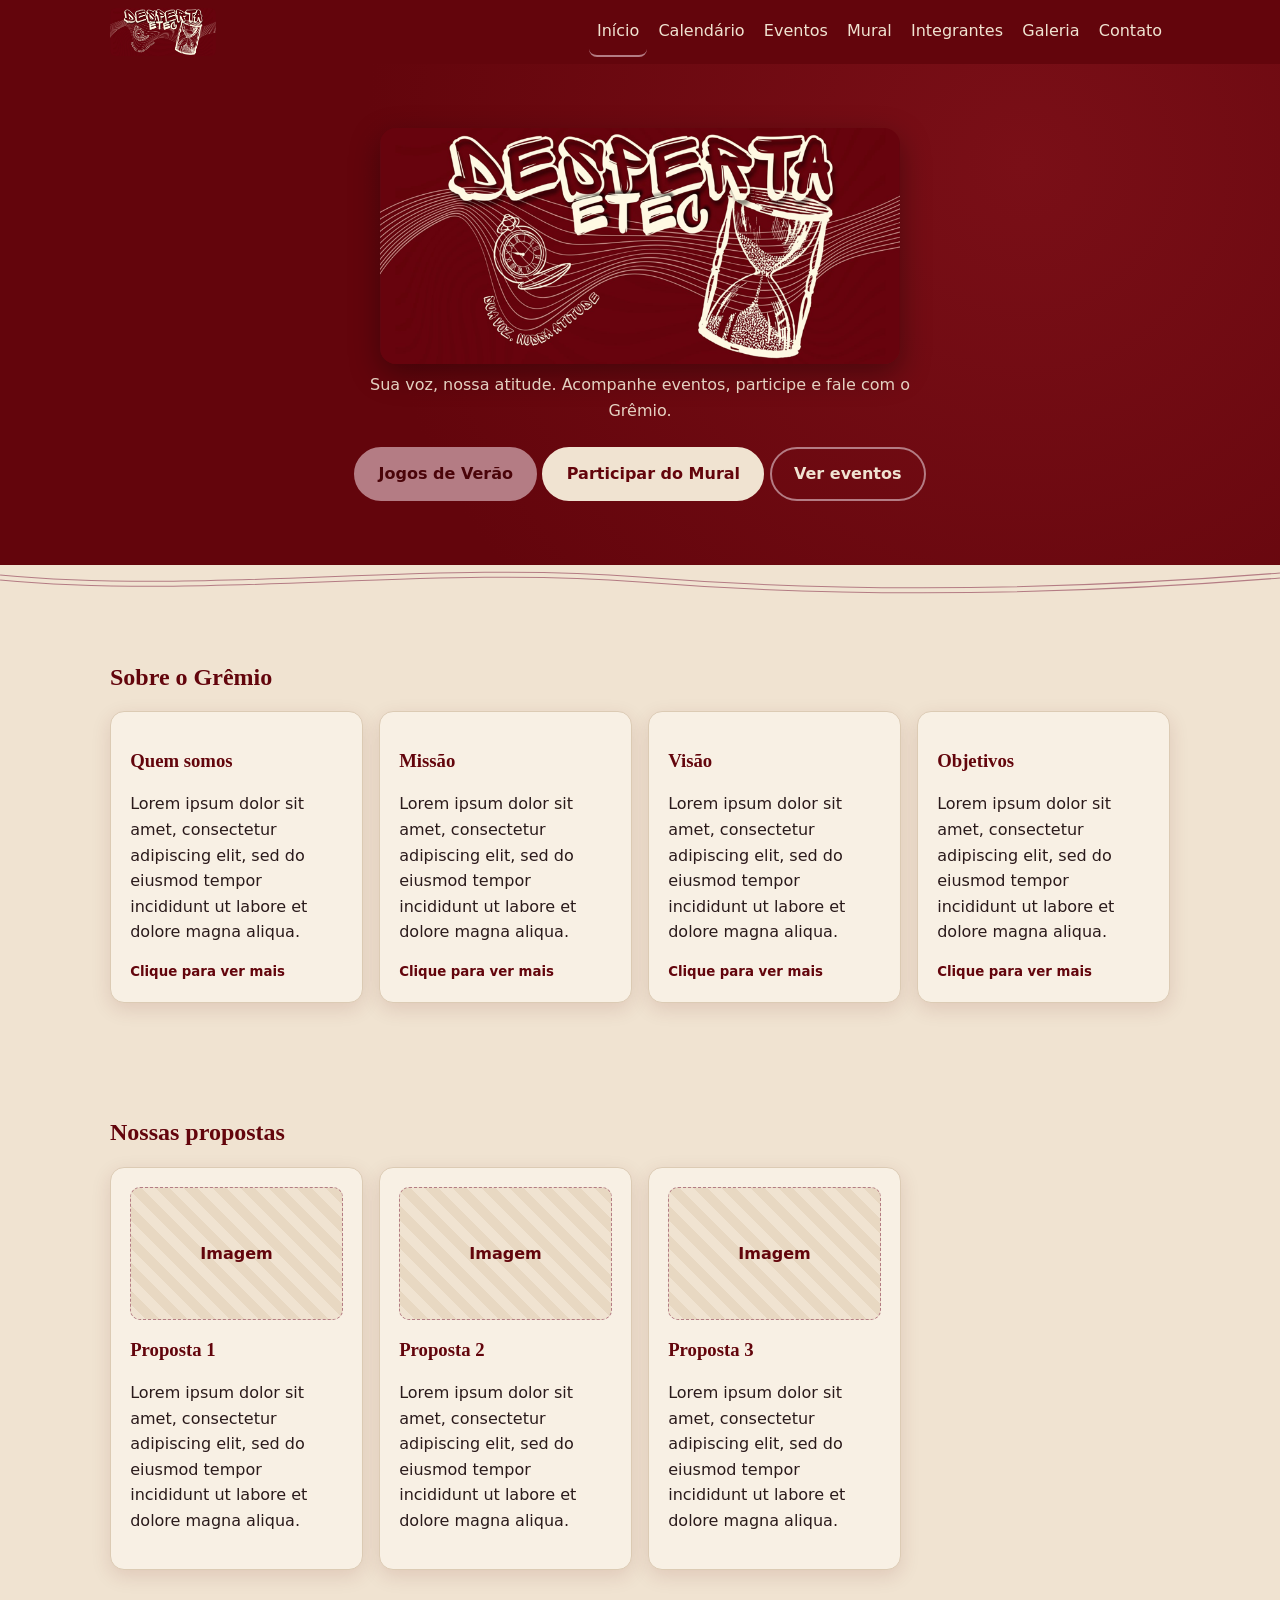
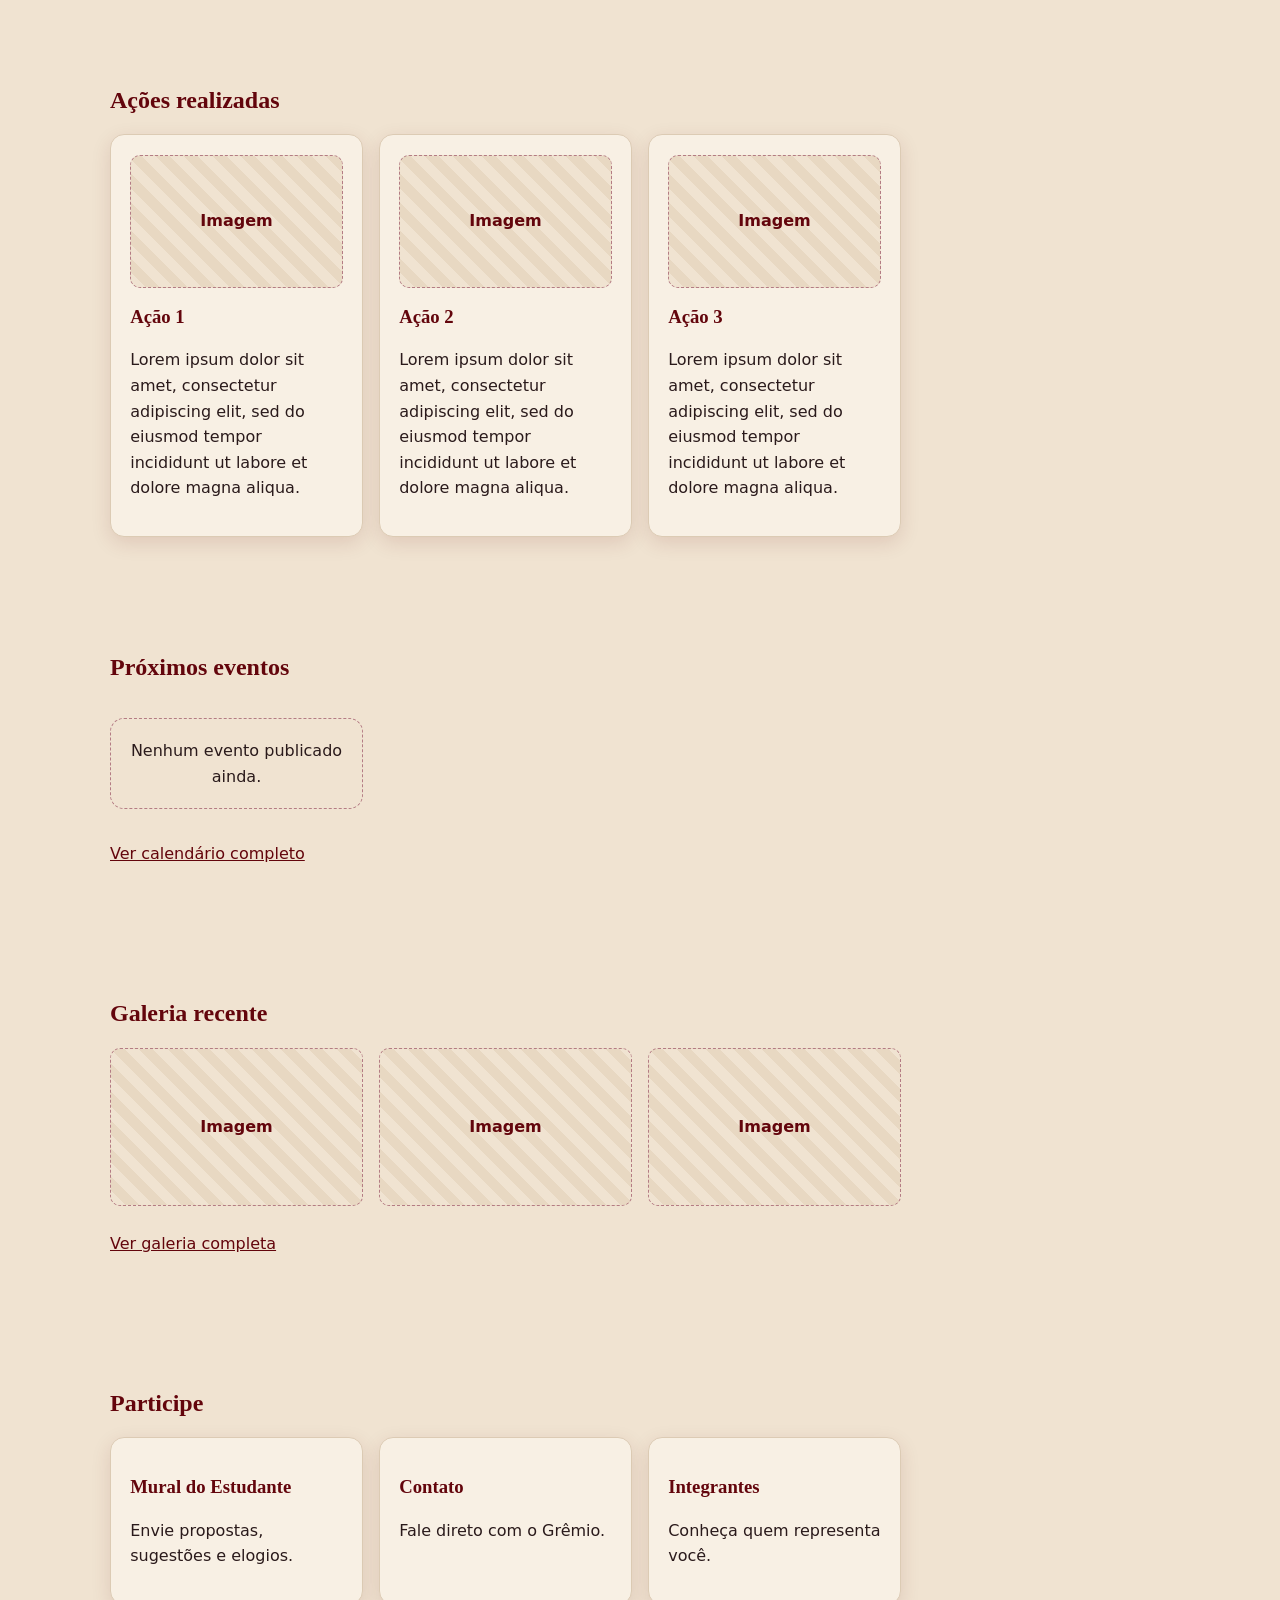
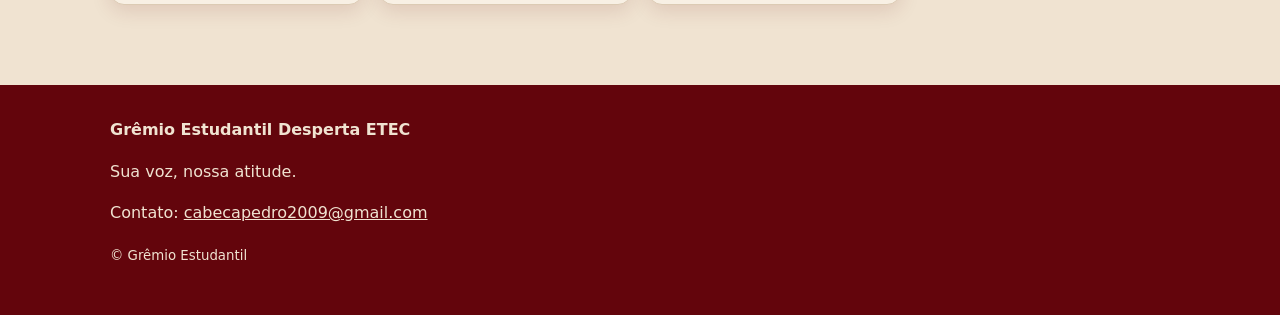
<file: index.html>
<!doctype html><html lang="pt-BR"><head><meta charset="utf-8"><meta name="viewport" content="width=device-width,initial-scale=1">
<title>Grêmio Estudantil Desperta ETEC — Sua voz, nossa atitude</title>
<meta name="description" content="Portal oficial do Grêmio Estudantil Desperta ETEC: eventos, calendário, mural do estudante e contato.">
<meta property="og:title" content="Grêmio Estudantil Desperta ETEC"><meta property="og:description" content="Sua voz, nossa atitude.">
<link rel="stylesheet" href="css/style.css"><link rel="icon" type="image/png" href="./assets/logo.png"></head>
<body data-base="./"><div id="header"></div>
<main id="main">
<section class="hero"><div class="wrap"><img class="herologo" src="assets/logo.png" alt="Logo Desperta ETEC: relógio de bolso e ampulheta" width="520"><h1 class="sr">Grêmio Estudantil Desperta ETEC</h1><p>Sua voz, nossa atitude. Acompanhe eventos, participe e fale com o Grêmio.</p>
<!-- JOGOS DE VERÃO: coloque o link do site no href abaixo, no lugar do "#". Ex.: href="https://seu-link-aqui" -->
<a class="btn jogos" id="jogos" href="#" target="_blank" rel="noopener noreferrer">Jogos de Verão</a> <a class="btn" href="propostas.html">Participar do Mural</a> <a class="btn ghost" href="eventos.html">Ver eventos</a></div></section>
<div class="wave" aria-hidden="true"></div>
<section class="sec" id="sobre"><div class="wrap"><h2>Sobre o Grêmio</h2><div class="grid">
<article class="card"><h3>Quem somos</h3><p>Lorem ipsum dolor sit amet, consectetur adipiscing elit, sed do eiusmod tempor incididunt ut labore et dolore magna aliqua.</p><div class="more" hidden><p>Lorem ipsum dolor sit amet, consectetur adipiscing elit. Ut enim ad minim veniam, quis nostrud exercitation ullamco laboris nisi ut aliquip ex ea commodo consequat. Duis aute irure dolor in reprehenderit in voluptate velit esse cillum dolore eu fugiat nulla pariatur.</p></div><small class="hint">Clique para ver mais</small></article><article class="card"><h3>Missão</h3><p>Lorem ipsum dolor sit amet, consectetur adipiscing elit, sed do eiusmod tempor incididunt ut labore et dolore magna aliqua.</p><div class="more" hidden><p>Lorem ipsum dolor sit amet, consectetur adipiscing elit. Ut enim ad minim veniam, quis nostrud exercitation ullamco laboris nisi ut aliquip ex ea commodo consequat. Duis aute irure dolor in reprehenderit in voluptate velit esse cillum dolore eu fugiat nulla pariatur.</p></div><small class="hint">Clique para ver mais</small></article>
<article class="card"><h3>Visão</h3><p>Lorem ipsum dolor sit amet, consectetur adipiscing elit, sed do eiusmod tempor incididunt ut labore et dolore magna aliqua.</p><div class="more" hidden><p>Lorem ipsum dolor sit amet, consectetur adipiscing elit. Ut enim ad minim veniam, quis nostrud exercitation ullamco laboris nisi ut aliquip ex ea commodo consequat. Duis aute irure dolor in reprehenderit in voluptate velit esse cillum dolore eu fugiat nulla pariatur.</p></div><small class="hint">Clique para ver mais</small></article><article class="card"><h3>Objetivos</h3><p>Lorem ipsum dolor sit amet, consectetur adipiscing elit, sed do eiusmod tempor incididunt ut labore et dolore magna aliqua.</p><div class="more" hidden><p>Lorem ipsum dolor sit amet, consectetur adipiscing elit. Ut enim ad minim veniam, quis nostrud exercitation ullamco laboris nisi ut aliquip ex ea commodo consequat. Duis aute irure dolor in reprehenderit in voluptate velit esse cillum dolore eu fugiat nulla pariatur.</p></div><small class="hint">Clique para ver mais</small></article></div></div></section>
<section class="sec"><div class="wrap"><h2>Nossas propostas</h2><div class="grid"><article class="card"><div class="ph" role="img" aria-label="Imagem de exemplo, substituir">Imagem</div><h3>Proposta 1</h3><p>Lorem ipsum dolor sit amet, consectetur adipiscing elit, sed do eiusmod tempor incididunt ut labore et dolore magna aliqua.</p></article><article class="card"><div class="ph" role="img" aria-label="Imagem de exemplo, substituir">Imagem</div><h3>Proposta 2</h3><p>Lorem ipsum dolor sit amet, consectetur adipiscing elit, sed do eiusmod tempor incididunt ut labore et dolore magna aliqua.</p></article><article class="card"><div class="ph" role="img" aria-label="Imagem de exemplo, substituir">Imagem</div><h3>Proposta 3</h3><p>Lorem ipsum dolor sit amet, consectetur adipiscing elit, sed do eiusmod tempor incididunt ut labore et dolore magna aliqua.</p></article></div></div></section>
<section class="sec"><div class="wrap"><h2>Ações realizadas</h2><div class="grid"><article class="card"><div class="ph" role="img" aria-label="Imagem de exemplo, substituir">Imagem</div><h3>Ação 1</h3><p>Lorem ipsum dolor sit amet, consectetur adipiscing elit, sed do eiusmod tempor incididunt ut labore et dolore magna aliqua.</p></article><article class="card"><div class="ph" role="img" aria-label="Imagem de exemplo, substituir">Imagem</div><h3>Ação 2</h3><p>Lorem ipsum dolor sit amet, consectetur adipiscing elit, sed do eiusmod tempor incididunt ut labore et dolore magna aliqua.</p></article><article class="card"><div class="ph" role="img" aria-label="Imagem de exemplo, substituir">Imagem</div><h3>Ação 3</h3><p>Lorem ipsum dolor sit amet, consectetur adipiscing elit, sed do eiusmod tempor incididunt ut labore et dolore magna aliqua.</p></article></div></div></section>
<section class="sec"><div class="wrap"><h2>Próximos eventos</h2><div id="events" class="grid"></div><p><a href="calendario.html">Ver calendário completo</a></p></div></section>
<section class="sec"><div class="wrap"><h2>Galeria recente</h2><div class="grid"><div class="ph" role="img" aria-label="Imagem de exemplo, substituir">Imagem</div><div class="ph" role="img" aria-label="Imagem de exemplo, substituir">Imagem</div><div class="ph" role="img" aria-label="Imagem de exemplo, substituir">Imagem</div></div><p><a href="galeria.html">Ver galeria completa</a></p></div></section>
<section class="sec"><div class="wrap"><h2>Participe</h2><div class="grid">
<a class="card" href="propostas.html"><h3>Mural do Estudante</h3><p>Envie propostas, sugestões e elogios.</p></a>
<a class="card" href="contato.html"><h3>Contato</h3><p>Fale direto com o Grêmio.</p></a>
<a class="card" href="integrantes.html"><h3>Integrantes</h3><p>Conheça quem representa você.</p></a></div></div></section>
</main><div id="footer"></div>
<script src="data/seed.js"></script><script src="js/app.js"></script>
<script>document.addEventListener('gremio:ready',()=>{const G=Gremio;G.events.render(document.getElementById('events'),G.events.upcoming(3),'Nenhum evento publicado ainda.')})</script>
<script>document.addEventListener('gremio:ready',()=>{const G=Gremio,j=document.getElementById('jogos');
j.addEventListener('click',e=>{if(j.getAttribute('href')==='#'){e.preventDefault();G.ui.toast('O link dos Jogos de Verão será adicionado em breve.')}});
document.querySelectorAll('#sobre .card').forEach(c=>{c.tabIndex=0;c.setAttribute('role','button');
 const open=()=>{const p=G.ui.el('p',null,c.querySelector('p').textContent),m=c.querySelector('.more').cloneNode(true);m.hidden=false;G.ui.modal(c.querySelector('h3').textContent,[p,m])};
 c.onclick=open;c.onkeydown=k=>{if(k.key==='Enter'||k.key===' '){k.preventDefault();open()}}})})</script></body></html>
</file>
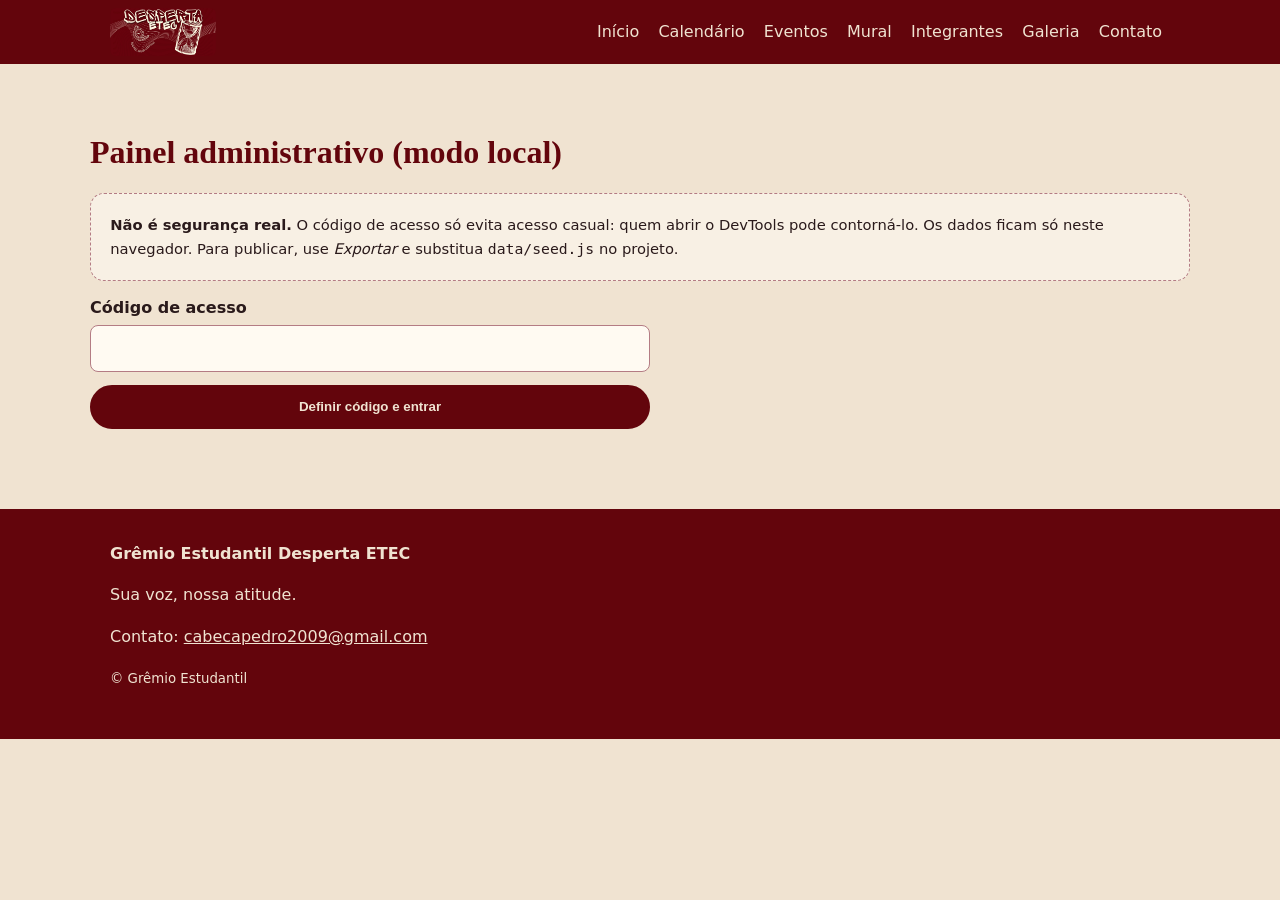
<file: admin.html>
<!doctype html><html lang="pt-BR"><head><meta charset="utf-8"><meta name="viewport" content="width=device-width,initial-scale=1">
<title>Admin local — Grêmio Desperta ETEC</title><meta name="robots" content="noindex">
<link rel="stylesheet" href="./css/style.css"><link rel="icon" type="image/png" href="./assets/logo.png"></head>
<body data-base="./"><div id="header"></div>
<main id="main" class="wrap sec"><h1>Painel administrativo (modo local)</h1>
<p class="notice"><strong>Não é segurança real.</strong> O código de acesso só evita acesso casual: quem abrir o DevTools pode contorná-lo. Os dados ficam só neste navegador. Para publicar, use <em>Exportar</em> e substitua <code>data/seed.js</code> no projeto.</p>
<form class="f" id="login"><label id="ll">Código de acesso<input type="password" id="pw" autocomplete="current-password" minlength="6" required></label><button class="btn" id="lb">Entrar</button></form>
<div id="panel" hidden>
<div class="bar"><button class="btn" id="exp">Exportar seed.js</button><button class="btn" id="out" type="button">Sair</button></div>
<h2>Evento</h2>
<form class="f" id="ef"><input type="hidden" name="id">
<label>Título<input name="title" required maxlength="100"></label>
<label>Data<input type="date" name="date" required></label>
<label>Data de encerramento (se durar mais de um dia)<input type="date" name="endDate"></label>
<label>Início<input type="time" name="start"></label>
<label>Local<input name="location" maxlength="100"></label>
<label>Categoria<select name="category"><option>Reunião</option><option>Evento</option><option>Projeto</option><option>Campanha</option><option>Assembleia</option><option>Outro</option></select></label>
<label>Descrição<textarea name="description" rows="3" maxlength="600"></textarea></label>
<button class="btn">Salvar evento</button></form>
<div id="el"></div>
<h2>Propostas</h2>
<form class="f" id="pf"><label>Colar mensagem recebida por e-mail<textarea name="raw" rows="4" required></textarea></label><button class="btn">Importar como pendente</button></form>
<div id="pl"></div>
<h2>Integrantes</h2><p class="notice">Foto, idade e rede social só aparecem no site se você marcar a autorização de cada um. Na dúvida, deixe desmarcado.</p>
<form class="f" id="mf"><input type="hidden" name="id"><label>Nome<input name="name" required maxlength="80"></label><label>Cargo<input name="position" maxlength="60"></label>
<label>Setor<select name="department"><option>Presidência</option><option>Diretoria</option><option>Secretarias</option><option>Departamentos</option><option>Outros cargos</option></select></label>
<label>Série<input name="grade" maxlength="30"></label><label>Curso<input name="course" maxlength="60"></label><label>Idade (opcional)<input type="number" name="age" min="10" max="99"></label>
<label>Rede social (link, opcional)<input type="url" name="social"></label><label>Descrição<textarea name="bio" rows="3" maxlength="400"></textarea></label><label>Foto<input type="file" name="photo" accept="image/jpeg,image/png,image/webp"></label>
<label class="chk"><input type="checkbox" name="show_photo"> Autorizado exibir foto</label><label class="chk"><input type="checkbox" name="show_age"> Autorizado exibir idade</label><label class="chk"><input type="checkbox" name="show_socials"> Autorizado exibir rede social</label>
<button class="btn">Salvar integrante</button></form><div id="ml"></div>
<h2>Galeria</h2><form class="f" id="gf"><label>Fotos<input type="file" name="files" accept="image/jpeg,image/png,image/webp" multiple required></label><label>Categoria/evento<input name="category" maxlength="40"></label><label>Legenda (texto alternativo)<input name="caption" maxlength="120" required></label><button class="btn">Adicionar fotos</button></form><div id="gl" class="grid"></div></div></main><div id="footer"></div>
<script src="./data/seed.js"></script><script src="./js/app.js"></script>
<script>document.addEventListener('gremio:ready',()=>{
const G=Gremio,S=G.store,el=G.ui.el,$=id=>document.getElementById(id),K='gremio.v1.adminhash';
const hash=async s=>[...new Uint8Array(await crypto.subtle.digest('SHA-256',new TextEncoder().encode('gremio:'+s)))].map(b=>b.toString(16).padStart(2,'0')).join('');
const first=!localStorage.getItem(K);if(first){$('lb').textContent='Definir código e entrar'}
function show(){$('login').hidden=true;$('panel').hidden=false;sessionStorage.setItem('gremio.v1.admin','1');draw()}
if(sessionStorage.getItem('gremio.v1.admin'))show();
$('login').onsubmit=async e=>{e.preventDefault();if(!crypto.subtle){G.ui.toast('Abra o site por https ou localhost.');return}
 const h=await hash($('pw').value);
 if(first){localStorage.setItem(K,h);show()}else if(h===localStorage.getItem(K))show();else G.ui.toast('Código incorreto.')};
$('out').onclick=()=>{sessionStorage.removeItem('gremio.v1.admin');location.reload()};
function draw(){setTimeout(draw2);
 const evs=S.get('events'),box=$('el');box.replaceChildren();
 if(!evs.length)box.append(el('p','empty','Nenhum evento cadastrado.'));
 evs.forEach(e=>{const r=el('p',null,G.events.range(e)+' — '+e.title+' ');
  const ed=el('button','btn','Editar');ed.onclick=()=>{const f=$('ef');for(const k in e)if(f.elements[k])f.elements[k].value=e[k];f.scrollIntoView()};
  const de=el('button','btn','Excluir');de.onclick=()=>{if(confirm('Tem certeza que deseja excluir este item?')){S.set('events',evs.filter(x=>x.id!==e.id));G.ui.toast('Evento excluído.');draw()}};
  r.append(ed,' ',de);box.append(r)});
 const ps=S.get('proposals'),pl=$('pl');pl.replaceChildren();
 if(!ps.length)pl.append(el('p','empty','Nenhuma proposta importada.'));
 ps.forEach(p=>{const c=el('div','card');c.append(el('span','badge',p.moderation+' · '+p.status),el('h3',null,p.title),el('p',null,p.message));
  const st=el('select');['Recebida','Em análise','Aprovada','Em andamento','Concluída','Recusada'].forEach(o=>{const op=el('option',null,o);op.selected=o===p.status;st.append(op)});
  st.setAttribute('aria-label','Status');st.onchange=()=>{p.status=st.value;S.set('proposals',ps);draw()};c.append(st);
  [['approved','Aprovar'],['rejected','Rejeitar'],['archived','Arquivar']].forEach(([k,t])=>{const b=el('button','btn',t);b.onclick=()=>{p.moderation=k;S.set('proposals',ps);draw()};c.append(' ',b)});
  const d=el('button','btn','Excluir');d.onclick=()=>{if(confirm('Tem certeza que deseja excluir este item?')){S.set('proposals',ps.filter(x=>x!==p));draw()}};c.append(' ',d);pl.append(c)})}
function draw2(){
 const ms=S.get('members'),ml=$('ml');ml.replaceChildren();if(!ms.length)ml.append(el('p','empty','Nenhum integrante cadastrado.'));
 ms.forEach(m=>{const r=el('p',null,m.name+' — '+(m.position||'')+' ');const ed=el('button','btn','Editar');ed.onclick=()=>{const f=$('mf');for(const k in m)if(f.elements[k]&&f.elements[k].type!=='file'&&f.elements[k].type!=='checkbox')f.elements[k].value=m[k];['show_photo','show_age','show_socials'].forEach(k=>f.elements[k].checked=!!m[k]);f.scrollIntoView()};
  const d=el('button','btn','Excluir');d.onclick=()=>{if(confirm('Tem certeza que deseja excluir este item?')){S.set('members',ms.filter(x=>x!==m));draw2()}};r.append(ed,' ',d);ml.append(r)});
 const gs=S.get('gallery'),gl=$('gl');gl.replaceChildren();if(!gs.length)gl.append(el('p','empty','Nenhuma foto na galeria.'));
 gs.forEach(g=>{const c=el('div','card'),i=el('img');i.src=g.src;i.alt=g.caption;i.loading='lazy';const d=el('button','btn','Excluir');d.onclick=()=>{if(confirm('Tem certeza que deseja excluir este item?')){S.set('gallery',gs.filter(x=>x!==g));draw2()}};c.append(i,el('small',null,g.category||''),d);gl.append(c)})}
$('mf').onsubmit=async e=>{e.preventDefault();const f=e.target,ms=S.get('members'),old=ms.find(x=>x.id===f.id.value),m={id:f.id.value||String(Date.now()),photo:old&&old.photo||''};
 ['name','position','department','grade','course','age','social','bio'].forEach(k=>m[k]=f[k].value);['show_photo','show_age','show_socials'].forEach(k=>m[k]=f[k].checked);
 try{if(f.photo.files[0])m.photo=await G.img(f.photo.files[0],400)}catch(x){G.ui.toast(x.message||'Imagem inválida.');return}
 if(old)ms[ms.indexOf(old)]=m;else ms.push(m);if(S.set('members',ms)){G.ui.toast('Integrante salvo.');f.reset();f.id.value='';draw2()}};
$('gf').onsubmit=async e=>{e.preventDefault();const f=e.target,gs=S.get('gallery');
 try{for(const file of f.files.files)gs.push({id:String(Date.now()+Math.random()),src:await G.img(file,1000),category:f.category.value,caption:f.caption.value})}catch(x){G.ui.toast(x.message||'Imagem inválida.');return}
 if(S.set('gallery',gs)){G.ui.toast('Fotos adicionadas.');f.reset();draw2()}};
$('ef').onsubmit=e=>{e.preventDefault();const v=Object.fromEntries(new FormData(e.target)),evs=S.get('events');
 if(v.endDate&&v.endDate<v.date){G.ui.toast('A data de encerramento não pode ser antes da data inicial.');return}
 if(v.id){const i=evs.findIndex(x=>x.id===v.id);evs[i]=v}else{v.id=String(Date.now());evs.push(v)}
 if(S.set('events',evs)){G.ui.toast('Evento salvo.');e.target.reset();e.target.elements.id.value='';draw()}};
$('pf').onsubmit=e=>{e.preventDefault();const raw=e.target.raw.value,g=k=>(raw.match(new RegExp(k+': (.*)'))||[])[1]||'';
 const ps=S.get('proposals'),anon=/AN[ÔO]NIMO/.test(g('Autor'));
 ps.push({id:String(Date.now()),title:g('Título')||'Sem título',category:g('Categoria')||'Outro',message:raw.split('\n\n').slice(1).join('\n\n').trim()||raw,author:anon?'':g('Autor').replace(/ \(.*\)/,''),moderation:'pending',status:'Recebida'});
 if(S.set('proposals',ps)){G.ui.toast('Proposta importada como pendente.');e.target.reset();draw()}};
$('exp').onclick=()=>{const o={contactEmail:window.GREMIO_SEED.contactEmail,events:S.get('events'),proposals:S.get('proposals').filter(p=>p.moderation==='approved'),members:S.get('members'),gallery:S.get('gallery')};
 const a=el('a');a.href=URL.createObjectURL(new Blob(['window.GREMIO_SEED='+JSON.stringify(o,null,1)+';'],{type:'text/javascript'}));a.download='seed.js';a.click();G.ui.toast('seed.js gerado. Substitua em /data e publique.')};
})</script>
</body></html>
</file>
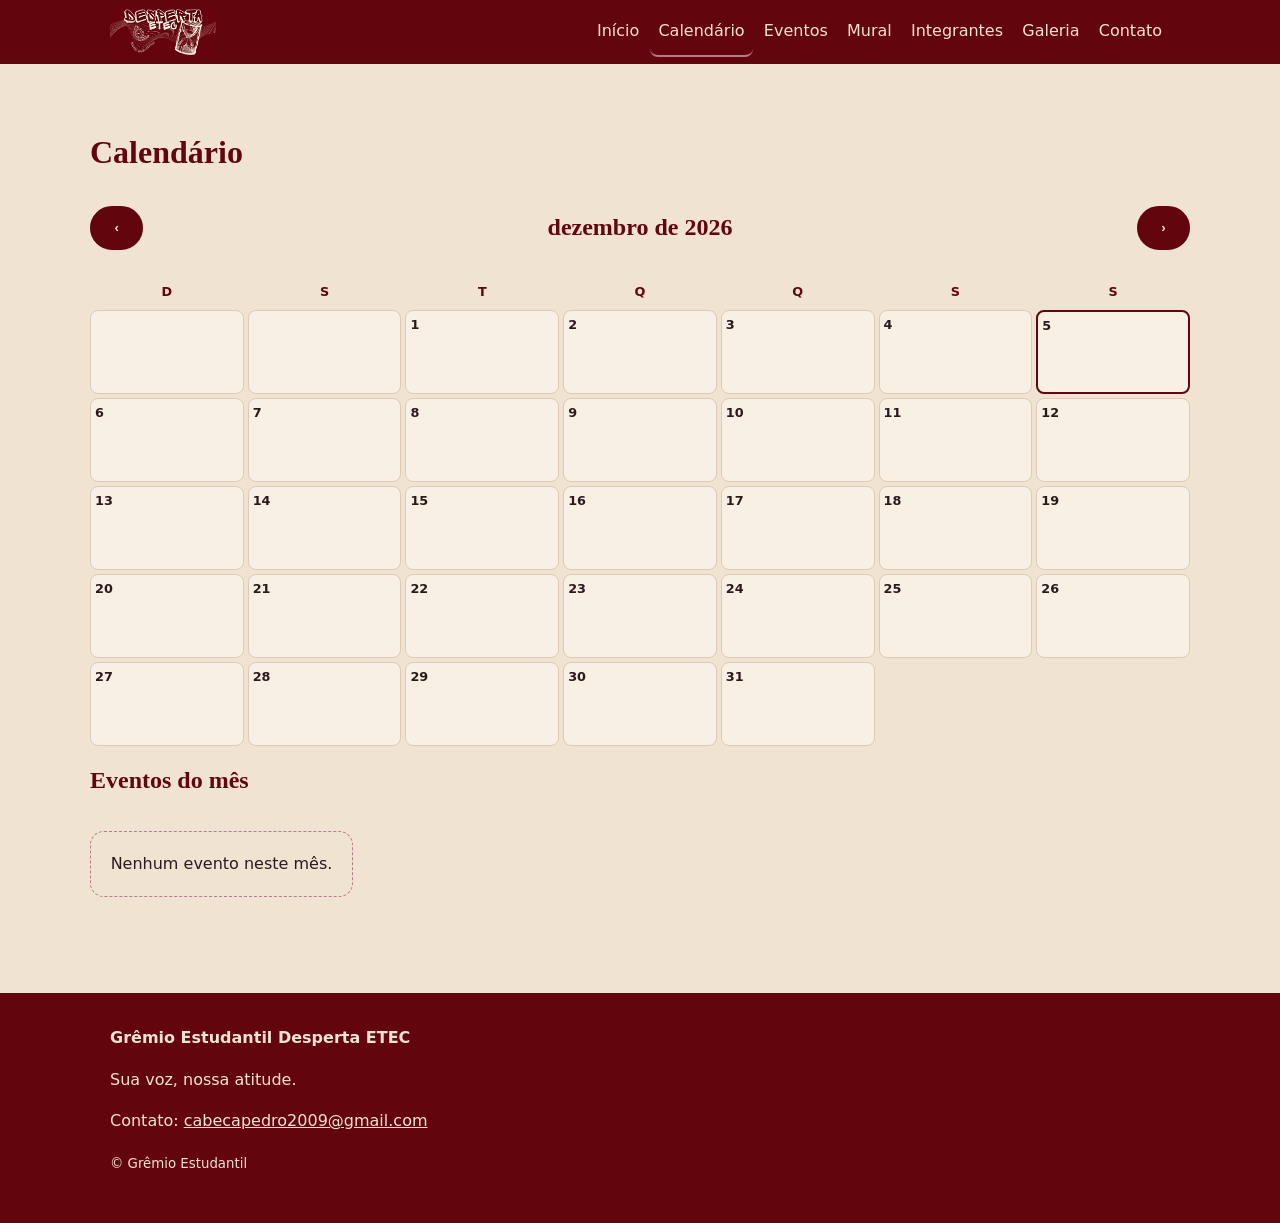
<file: calendario.html>
<!doctype html><html lang="pt-BR"><head><meta charset="utf-8"><meta name="viewport" content="width=device-width,initial-scale=1">
<title>Calendário — Grêmio Desperta ETEC</title><meta name="description" content="Calendário oficial do Grêmio Estudantil Desperta ETEC.">
<link rel="stylesheet" href="./css/style.css"><link rel="icon" type="image/png" href="./assets/logo.png"></head>
<body data-base="./"><div id="header"></div>
<main id="main" class="wrap sec"><h1>Calendário</h1>
<div class="bar"><button class="btn" id="prev" aria-label="Mês anterior">‹</button><h2 id="mt" aria-live="polite"></h2><button class="btn" id="next" aria-label="Próximo mês">›</button></div>
<div id="adm" style="margin-bottom:1rem"></div><div id="cal" class="cal" aria-hidden="true"></div>
<h2>Eventos do mês</h2><div id="list" class="grid"></div></main><div id="footer"></div>
<script src="./data/seed.js"></script><script src="./js/app.js"></script>
<script>document.addEventListener('gremio:ready',()=>{
const G=Gremio,el=G.ui.el,E=G.events,pad=n=>String(n).padStart(2,'0');let d=new Date();d.setDate(1);
if(sessionStorage.getItem('gremio.v1.admin')){const a=el('a','btn','Gerenciar eventos (admin)');a.href='admin.html';document.getElementById('adm').append(a)}
function draw(){const y=d.getFullYear(),m=d.getMonth(),n=new Date(y,m+1,0).getDate(),ym=y+'-'+pad(m+1),first=ym+'-01',last=ym+'-'+pad(n),
 evs=E.all().filter(e=>e.date<=last&&E.end(e)>=first),c=document.getElementById('cal'),td=new Date().toLocaleDateString('sv-SE');
 document.getElementById('mt').textContent=d.toLocaleDateString('pt-BR',{month:'long',year:'numeric'});
 c.replaceChildren();['D','S','T','Q','Q','S','S'].forEach(x=>c.append(el('div','h',x)));
 for(let i=0;i<d.getDay();i++)c.append(el('div'));
 for(let i=1;i<=n;i++){const ds=ym+'-'+pad(i),cell=el('div',ds===td?'today':null);cell.append(el('b',null,i));
  evs.filter(e=>e.date<=ds&&E.end(e)>=ds).forEach(e=>{const b=el('button','ev',e.title);b.type='button';b.title=e.title+' ('+E.range(e)+')';b.onclick=()=>E.open(e);cell.append(b)});c.append(cell)}
 c.removeAttribute('aria-hidden');E.render(document.getElementById('list'),evs,'Nenhum evento neste mês.')}
document.getElementById('prev').onclick=()=>{d.setMonth(d.getMonth()-1);draw()};
document.getElementById('next').onclick=()=>{d.setMonth(d.getMonth()+1);draw()};draw()})</script>
</body></html>
</file>
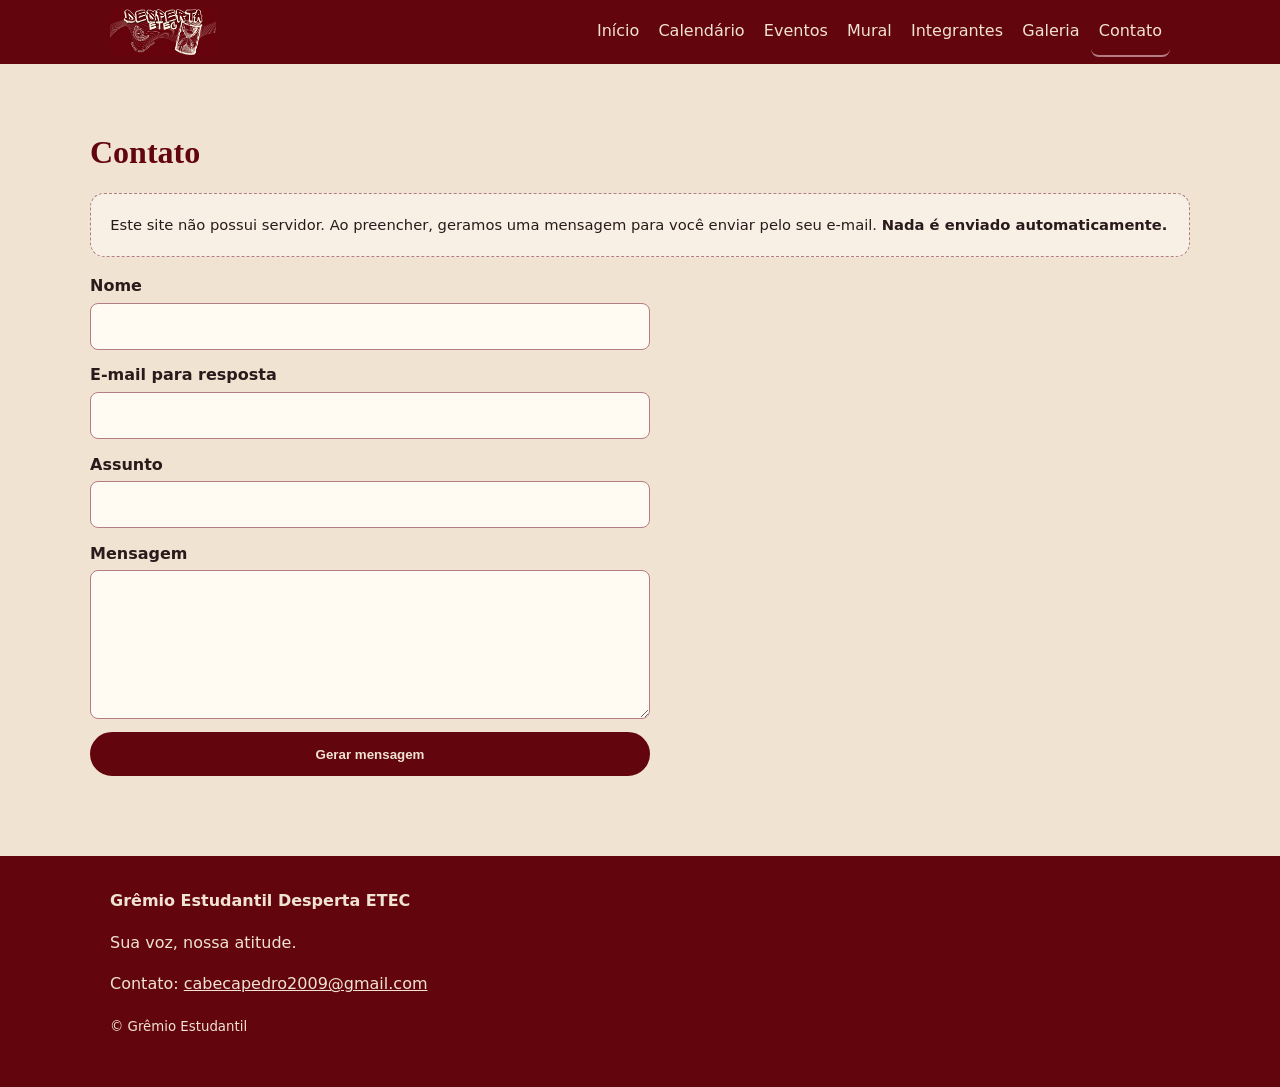
<file: contato.html>
<!doctype html><html lang="pt-BR"><head><meta charset="utf-8"><meta name="viewport" content="width=device-width,initial-scale=1">
<title>Contato — Grêmio Desperta ETEC</title><meta name="description" content="Fale com o Grêmio Estudantil Desperta ETEC."><link rel="stylesheet" href="./css/style.css"><link rel="icon" type="image/png" href="./assets/logo.png"></head>
<body data-base="./"><div id="header"></div><main id="main" class="wrap sec"><h1>Contato</h1>
<p class="notice">Este site não possui servidor. Ao preencher, geramos uma mensagem para você enviar pelo seu e-mail. <strong>Nada é enviado automaticamente.</strong></p>
<form class="f" id="f" novalidate style="margin-top:1rem"><label>Nome<input name="name" required maxlength="80"></label><label>E-mail para resposta<input type="email" name="email" maxlength="120"></label><label>Assunto<input name="subject" required maxlength="100"></label><label>Mensagem<textarea name="msg" rows="5" required maxlength="1500"></textarea></label><input class="hp" name="site" tabindex="-1" autocomplete="off" aria-hidden="true"><button class="btn">Gerar mensagem</button></form>
<div id="out" class="notice" hidden aria-live="polite"><p>Mensagem pronta. Ainda <strong>não foi enviada</strong>.</p><pre id="txt" style="white-space:pre-wrap"></pre><a class="btn" id="mail">Abrir meu e-mail</a> <button class="btn" id="copy" type="button">Copiar mensagem</button></div>
</main><div id="footer"></div><script src="./data/seed.js"></script><script src="./js/app.js"></script>
<script>document.addEventListener('gremio:ready',()=>{const G=Gremio,el=G.ui.el,$=i=>document.getElementById(i);

$('f').onsubmit=e=>{e.preventDefault();const v=Object.fromEntries(new FormData(e.target));if(v.site)return;
 if(v.name.trim().length<2||v.subject.trim().length<3||v.msg.trim().length<10){G.ui.toast('Preencha nome, assunto e mensagem.');return}
 const t='Nome: '+v.name.trim()+'\nContato: '+(v.email||'não informado')+'\n\n'+v.msg.trim();$('txt').textContent=t;$('mail').href=G.mail(v,v.subject.trim(),t);$('out').hidden=false;e.target.reset()};
$('copy').onclick=()=>navigator.clipboard.writeText($('txt').textContent).then(()=>G.ui.toast('Mensagem copiada.'),()=>G.ui.toast('Não foi possível copiar.'));})</script></body></html>
</file>
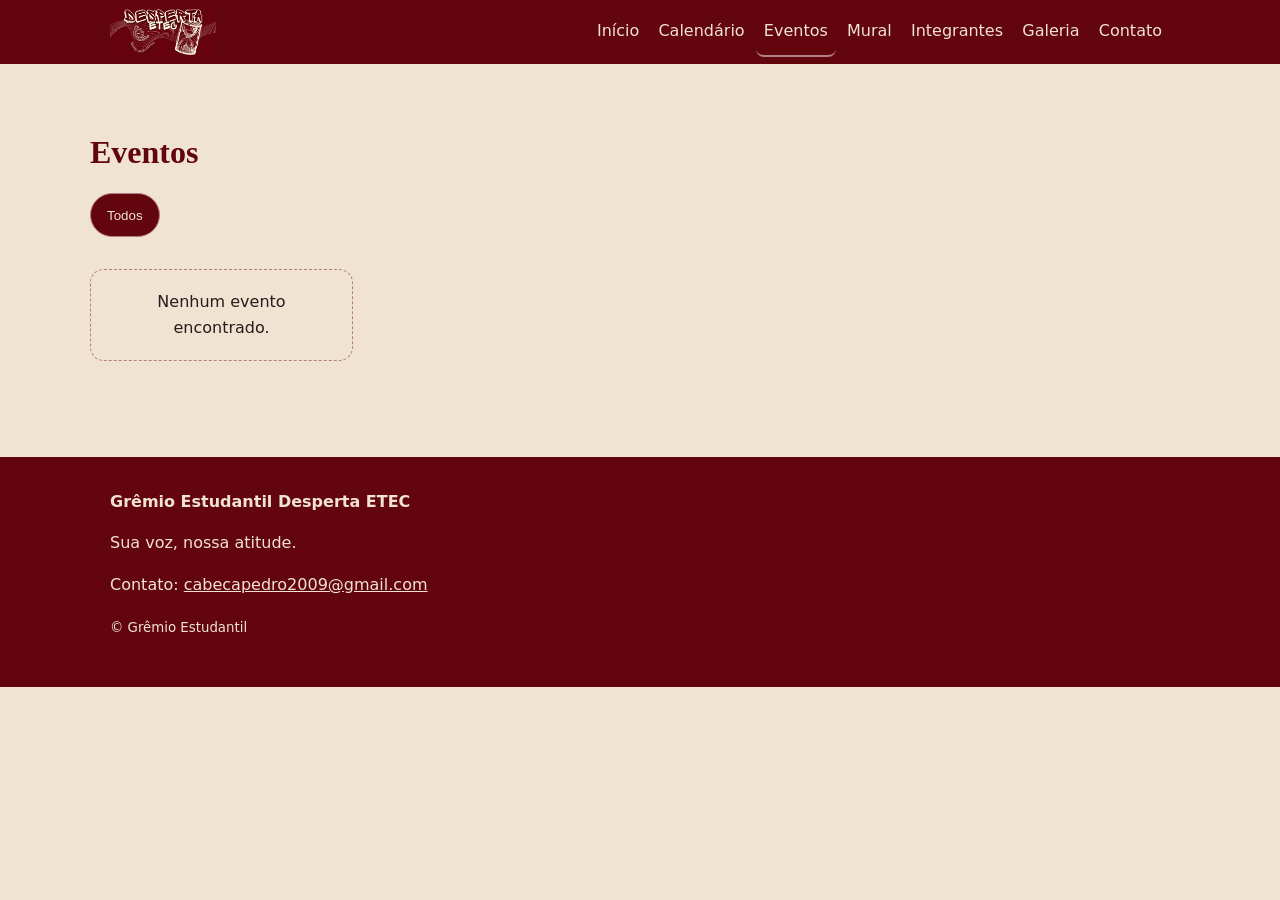
<file: eventos.html>
<!doctype html><html lang="pt-BR"><head><meta charset="utf-8"><meta name="viewport" content="width=device-width,initial-scale=1">
<title>Eventos — Grêmio Desperta ETEC</title><meta name="description" content="Eventos oficiais do Grêmio Estudantil Desperta ETEC.">
<link rel="stylesheet" href="./css/style.css"><link rel="icon" type="image/png" href="./assets/logo.png"></head>
<body data-base="./"><div id="header"></div>
<main id="main" class="wrap sec"><h1>Eventos</h1>
<div class="filters" id="filters" role="group" aria-label="Filtrar por categoria"></div>
<div id="list" class="grid"></div></main><div id="footer"></div>
<script src="./data/seed.js"></script><script src="./js/app.js"></script>
<script>document.addEventListener('gremio:ready',()=>{
const G=Gremio,all=G.events.all(),cats=['Todos',...new Set(all.map(e=>e.category).filter(Boolean))],f=document.getElementById('filters'),l=document.getElementById('list');
function show(c){G.events.render(l,c==='Todos'?all:all.filter(e=>e.category===c));f.querySelectorAll('button').forEach(b=>b.setAttribute('aria-pressed',b.textContent===c))}
cats.forEach(c=>{const b=G.ui.el('button',null,c);b.onclick=()=>show(c);f.append(b)});show('Todos')})</script>
</body></html>
</file>
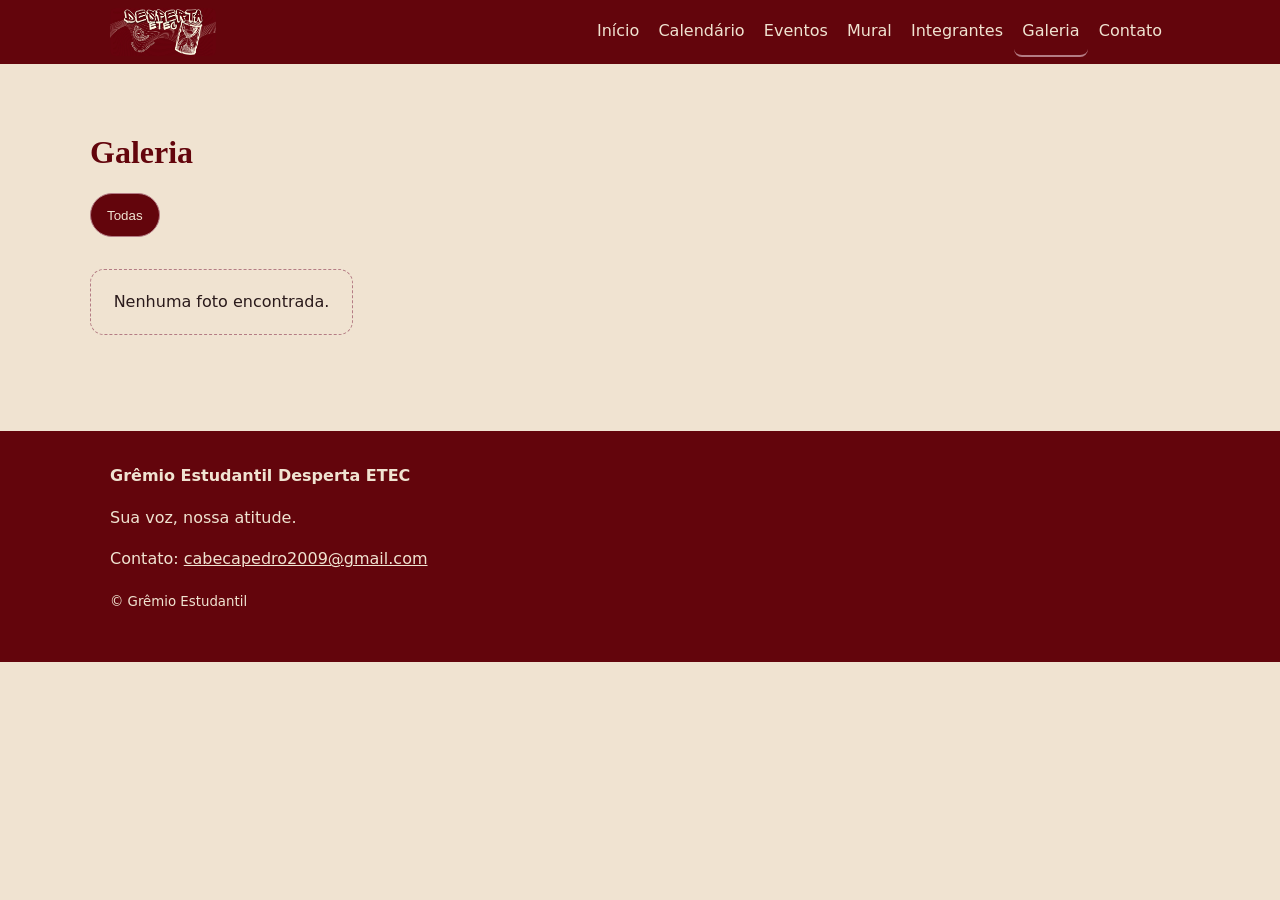
<file: galeria.html>
<!doctype html><html lang="pt-BR"><head><meta charset="utf-8"><meta name="viewport" content="width=device-width,initial-scale=1">
<title>Galeria — Grêmio Desperta ETEC</title><meta name="description" content="Fotos dos eventos e ações do Grêmio."><link rel="stylesheet" href="./css/style.css"><link rel="icon" type="image/png" href="./assets/logo.png"></head>
<body data-base="./"><div id="header"></div><main id="main" class="wrap sec"><h1>Galeria</h1>
<div class="filters" id="fl"></div><div class="grid" id="gr"></div><dialog id="lb" aria-label="Foto ampliada"><img id="li" alt="" style="max-width:90vw;max-height:75vh"><p id="lc"></p><button class="btn" id="lp">‹ Anterior</button> <button class="btn" id="ln">Próxima ›</button> <button class="btn" id="lx">Fechar</button></dialog>
</main><div id="footer"></div><script src="./data/seed.js"></script><script src="./js/app.js"></script>
<script>document.addEventListener('gremio:ready',()=>{const G=Gremio,el=G.ui.el,$=i=>document.getElementById(i);

const all=G.store.get('gallery'),gr=$('gr'),fl=$('fl'),lb=$('lb');let cur=[],ix=0;
const open=i=>{ix=(i+cur.length)%cur.length;$('li').src=cur[ix].src;$('li').alt=cur[ix].caption;$('lc').textContent=cur[ix].caption;if(!lb.open)lb.showModal()};
function show(c){cur=c==='Todas'?all:all.filter(x=>x.category===c);gr.replaceChildren();fl.querySelectorAll('button').forEach(b=>b.setAttribute('aria-pressed',b.textContent===c));
 if(!cur.length)gr.append(el('p','empty','Nenhuma foto encontrada.'));
 cur.forEach((g,i)=>{const b=el('button','card'),im=el('img');im.src=g.src;im.alt=g.caption;im.loading='lazy';b.append(im);b.onclick=()=>open(i);gr.append(b)})}
['Todas',...new Set(all.map(x=>x.category).filter(Boolean))].forEach(c=>{const b=el('button',null,c);b.onclick=()=>show(c);fl.append(b)});show('Todas');
$('lp').onclick=()=>open(ix-1);$('ln').onclick=()=>open(ix+1);$('lx').onclick=()=>lb.close();
lb.addEventListener('keydown',e=>{if(e.key==='ArrowLeft')open(ix-1);if(e.key==='ArrowRight')open(ix+1)});})</script></body></html>
</file>
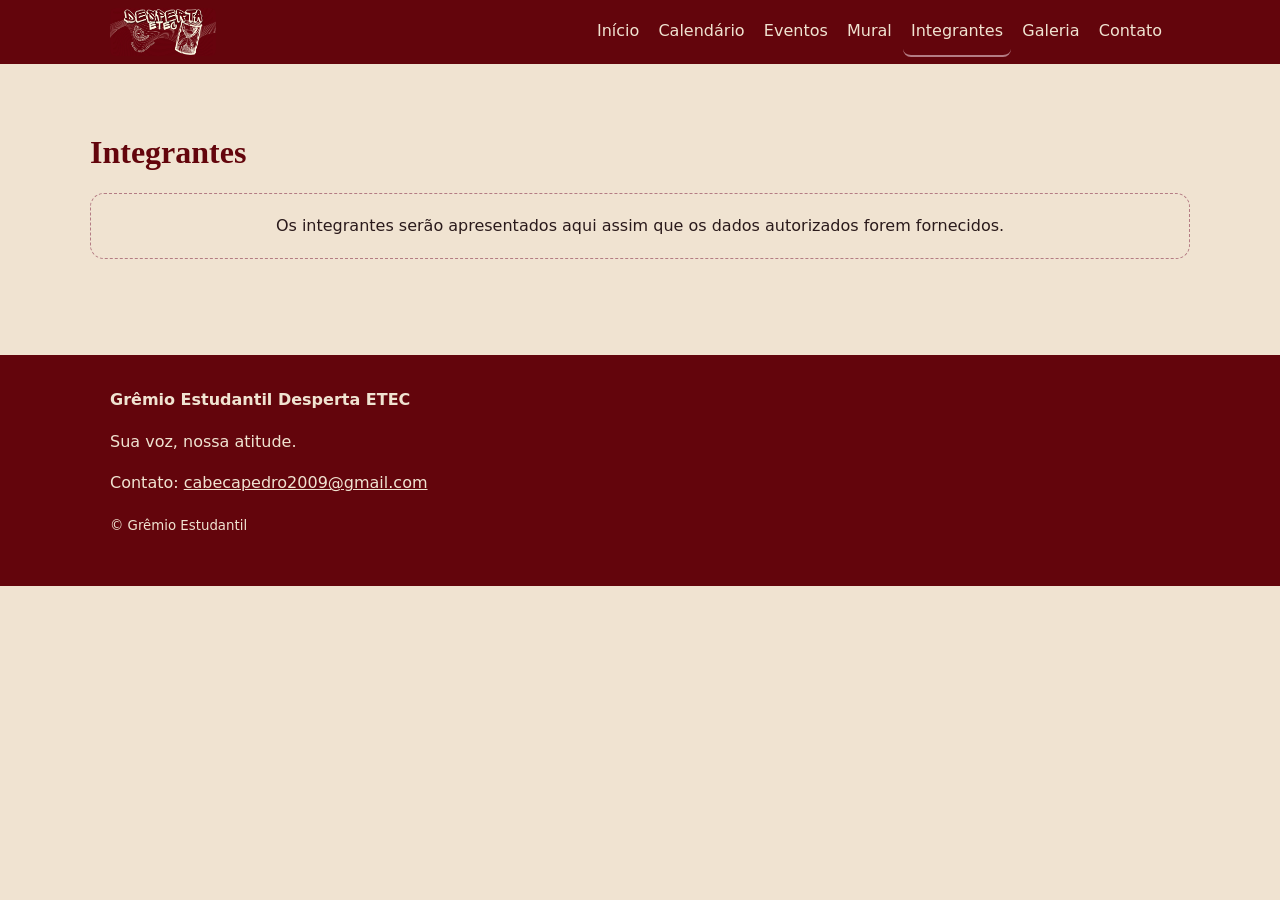
<file: integrantes.html>
<!doctype html><html lang="pt-BR"><head><meta charset="utf-8"><meta name="viewport" content="width=device-width,initial-scale=1">
<title>Integrantes — Grêmio Desperta ETEC</title><meta name="description" content="Quem faz parte do Grêmio Estudantil Desperta ETEC."><link rel="stylesheet" href="./css/style.css"><link rel="icon" type="image/png" href="./assets/logo.png"></head>
<body data-base="./"><div id="header"></div><main id="main" class="wrap sec"><h1>Integrantes</h1>
<div id="g"></div>
</main><div id="footer"></div><script src="./data/seed.js"></script><script src="./js/app.js"></script>
<script>document.addEventListener('gremio:ready',()=>{const G=Gremio,el=G.ui.el,$=i=>document.getElementById(i);

const ms=G.store.get('members'),g=$('g');if(!ms.length)g.append(el('p','empty','Os integrantes serão apresentados aqui assim que os dados autorizados forem fornecidos.'));
['Presidência','Diretoria','Secretarias','Departamentos','Outros cargos'].forEach(d=>{const l=ms.filter(m=>m.department===d);if(!l.length)return;g.append(el('h2',null,d));const w=el('div','grid');
 l.forEach(m=>{const c=el('article','card');if(m.show_photo&&m.photo){const i=el('img');i.src=m.photo;i.alt='Foto de '+m.name;i.loading='lazy';i.style.cssText='width:100%;border-radius:10px';c.append(i)}
  c.append(el('h3',null,m.name),el('span','badge',m.position||''),el('p',null,[m.grade,m.course].filter(Boolean).join(' · ')));
  if(m.show_age&&m.age)c.append(el('p',null,m.age+' anos'));if(m.bio)c.append(el('p',null,m.bio));
  if(m.show_socials&&/^https?:\/\//.test(m.social||'')){const a=el('a',null,'Rede social');a.href=m.social;a.rel='noopener noreferrer';a.target='_blank';c.append(a)}w.append(c)});g.append(w)});})</script></body></html>
</file>
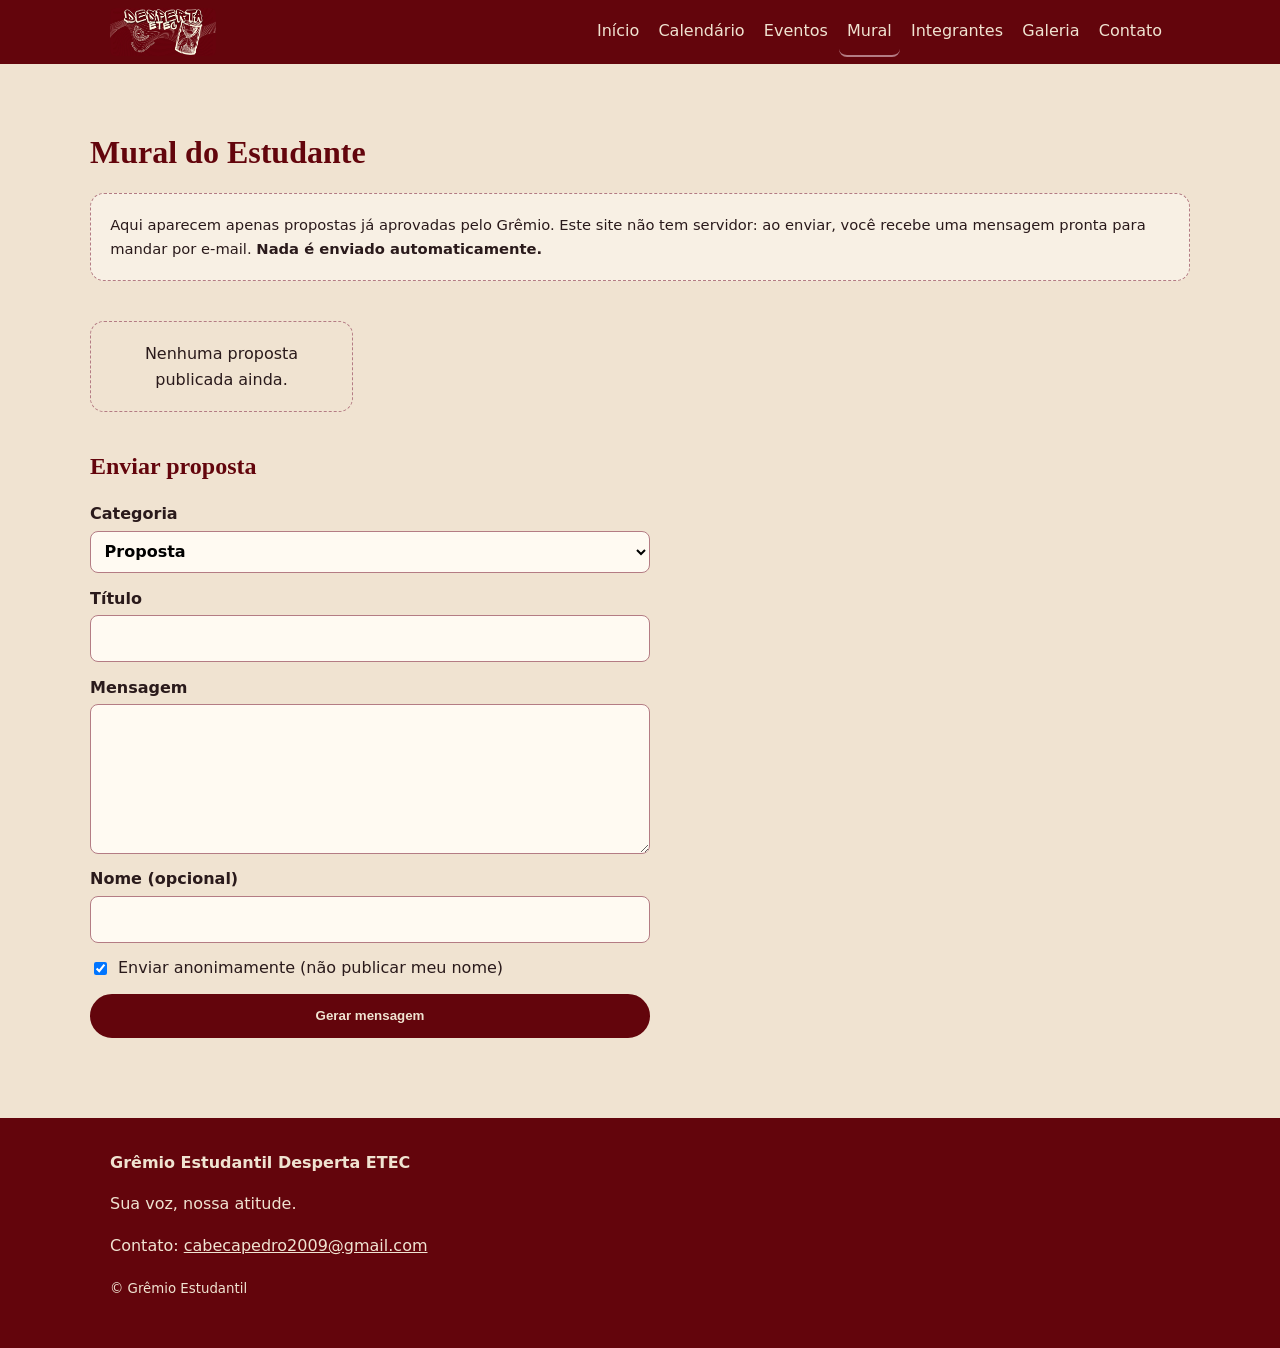
<file: propostas.html>
<!doctype html><html lang="pt-BR"><head><meta charset="utf-8"><meta name="viewport" content="width=device-width,initial-scale=1">
<title>Mural do Estudante — Grêmio Desperta ETEC</title><meta name="description" content="Propostas e sugestões dos estudantes publicadas pelo Grêmio.">
<link rel="stylesheet" href="./css/style.css"><link rel="icon" type="image/png" href="./assets/logo.png"></head>
<body data-base="./"><div id="header"></div>
<main id="main" class="wrap sec"><h1>Mural do Estudante</h1>
<p class="notice">Aqui aparecem apenas propostas já aprovadas pelo Grêmio. Este site não tem servidor: ao enviar, você recebe uma mensagem pronta para mandar por e-mail. <strong>Nada é enviado automaticamente.</strong></p>
<div id="m" class="grid mural" style="margin:1.5rem 0"></div>
<h2>Enviar proposta</h2>
<form class="f" id="f" novalidate>
<label>Categoria<select name="cat"><option>Proposta</option><option>Sugestão</option><option>Reclamação</option><option>Ideia</option><option>Elogio</option><option>Outro</option></select></label>
<label>Título<input name="title" maxlength="80" required></label>
<label>Mensagem<textarea name="msg" rows="5" maxlength="1000" required></textarea></label>
<label>Nome (opcional)<input name="name" maxlength="60"></label>
<label class="chk"><input type="checkbox" name="anon" checked> Enviar anonimamente (não publicar meu nome)</label>
<input class="hp" name="site" tabindex="-1" autocomplete="off" aria-hidden="true">
<button class="btn" type="submit">Gerar mensagem</button></form>
<div id="out" class="notice" hidden aria-live="polite"><p>Mensagem pronta. Ainda <strong>não foi enviada</strong>.</p><pre id="txt" style="white-space:pre-wrap"></pre><a class="btn" id="mail">Abrir meu e-mail</a> <button class="btn" id="copy" type="button">Copiar mensagem</button></div>
</main><div id="footer"></div>
<script src="./data/seed.js"></script><script src="./js/app.js"></script>
<script>document.addEventListener('gremio:ready',()=>{
const G=Gremio,el=G.ui.el,m=document.getElementById('m');
const list=G.store.get('proposals').filter(p=>p.moderation==='approved');
if(!list.length)m.append(el('p','empty','Nenhuma proposta publicada ainda.'));
list.forEach(p=>{const c=el('button','card');c.type='button';c.append(el('span','badge',p.status||'Recebida'),el('h3',null,p.title),el('p',null,p.message),el('small',null,p.category+' · '+(p.author||'Anônimo')));
 c.onclick=()=>{const on=c.classList.contains('sel');m.querySelectorAll('.card').forEach(x=>x.classList.remove('sel'));m.classList.toggle('focus',!on);if(!on)c.classList.add('sel')};m.append(c)});
const f=document.getElementById('f');
f.onsubmit=e=>{e.preventDefault();const v=Object.fromEntries(new FormData(f));
 if(v.site)return;
 const last=+localStorage.getItem('gremio.v1.lastsend')||0;
 if(Date.now()-last<60000){G.ui.toast('Aguarde um minuto para gerar outra mensagem.');return}
 if(v.title.trim().length<3||v.msg.trim().length<10){G.ui.toast('Preencha título e mensagem.');return}
 const who=v.anon?'ANÔNIMO (não publicar nome)':(v.name.trim()||'Sem nome')+' (pode publicar o nome)';
 const t='[Mural do Estudante]\nCategoria: '+v.cat+'\nTítulo: '+v.title.trim()+'\nAutor: '+who+'\n\n'+v.msg.trim();
 document.getElementById('txt').textContent=t;
 document.getElementById('mail').href='mailto:'+G.store.get('contactEmail')+'?subject='+encodeURIComponent('Mural: '+v.title.trim())+'&body='+encodeURIComponent(t);
 document.getElementById('out').hidden=false;try{localStorage.setItem('gremio.v1.lastsend',Date.now())}catch(_){}
 f.reset()};
document.getElementById('copy').onclick=()=>navigator.clipboard.writeText(document.getElementById('txt').textContent).then(()=>G.ui.toast('Mensagem copiada.'),()=>G.ui.toast('Não foi possível copiar. Selecione o texto manualmente.'))})</script>
</body></html>
</file>
<file: css/style.css>
:root{--color-primary:#63050C;--color-background:#F0E3D1;--color-secondary:#B47C84;
--primary-dark:#4a0409;--card:#F8F0E4;--border:#dccbb4;--ink:#2a1a1b;--shadow:0 6px 20px rgba(99,5,12,.12);--r:14px}
*{box-sizing:border-box}html{scroll-behavior:smooth}
body{margin:0;background:var(--color-background);color:var(--ink);font:1rem/1.6 system-ui,sans-serif}
h1,h2,h3{font-family:Georgia,serif;color:var(--color-primary);line-height:1.2}
a{color:var(--color-primary)}img{max-width:100%}
:focus-visible{outline:3px solid var(--color-primary);outline-offset:2px}
.skip{position:absolute;left:-999px}.skip:focus{left:8px;top:8px;background:#fff;padding:8px;z-index:99}
.wrap{max-width:1100px;margin:auto;padding:0 1.25rem}
header.top{background:var(--color-primary);position:sticky;top:0;z-index:20}
header.top .wrap{display:flex;align-items:center;justify-content:space-between;min-height:64px}
.brand{color:var(--color-background);font:700 1.2rem Georgia,serif;text-decoration:none}
.brand small{display:block;font:.7rem system-ui;opacity:.8;letter-spacing:.08em}
nav ul{list-style:none;margin:0;padding:0;display:none;flex-direction:column;position:absolute;left:0;right:0;top:64px;background:var(--primary-dark);padding:.5rem 1.25rem}
nav.open ul{display:flex}
nav a{display:block;color:var(--color-background);text-decoration:none;padding:.7rem .5rem;border-radius:8px;min-height:44px}
nav a:hover{background:var(--color-secondary);color:var(--primary-dark)}
nav a[aria-current=page]{border-bottom:2px solid var(--color-secondary)}
.burger{background:none;border:1px solid var(--color-secondary);color:var(--color-background);border-radius:8px;min-width:44px;min-height:44px;font-size:1.2rem;cursor:pointer}
@media(min-width:800px){.burger{display:none}nav ul{display:flex;flex-direction:row;position:static;background:none;padding:0;gap:.2rem}}
.hero{background:radial-gradient(circle at 80% 20%,#7a0f17,var(--color-primary) 60%);color:var(--color-background);padding:4rem 0;text-align:center}
.hero h1{color:var(--color-background);font-size:clamp(2.2rem,7vw,4rem);margin:.2em 0}
.hero p{max-width:600px;margin:0 auto 1.5rem;opacity:.92}
.btn{display:inline-block;background:var(--color-primary);color:var(--color-background);padding:.75rem 1.4rem;border-radius:999px;text-decoration:none;font-weight:600;border:2px solid var(--color-primary);min-height:44px;cursor:pointer;transition:.2s}
.btn:hover{background:var(--color-secondary);border-color:var(--color-secondary);color:var(--primary-dark)}
.hero .btn{background:var(--color-background);color:var(--color-primary);border-color:var(--color-background)}
.hero .btn.ghost{background:none;color:var(--color-background);border-color:var(--color-secondary)}
section.sec,main.sec{padding:3rem 0}
.grid{display:grid;gap:1rem;grid-template-columns:repeat(auto-fill,minmax(250px,1fr))}
.card{display:block;background:var(--card);border:1px solid var(--border);border-radius:var(--r);padding:1.2rem;box-shadow:var(--shadow);transition:.2s;text-decoration:none;color:var(--ink)}
.card:hover{transform:translateY(-3px);border-color:var(--color-secondary)}
.badge{display:inline-block;background:var(--color-secondary);color:var(--primary-dark);border-radius:999px;padding:.1rem .7rem;font-size:.8rem;font-weight:600}
.empty,.notice{border:1px dashed var(--color-secondary);border-radius:var(--r);padding:1.2rem}
.empty{text-align:center}.notice{background:var(--card);font-size:.92rem}
.wave{height:30px;background:url("data:image/svg+xml,%3Csvg xmlns='http://www.w3.org/2000/svg' viewBox='0 0 600 30' preserveAspectRatio='none'%3E%3Cg fill='none' stroke='%23B47C84' stroke-width='1'%3E%3Cpath d='M0 10C100 30 200 -5 300 12S500 25 600 8'/%3E%3Cpath d='M0 15C100 35 200 0 300 17S500 30 600 13'/%3E%3C/g%3E%3C/svg%3E") center/100% 100%}
footer.foot{background:var(--color-primary);color:var(--color-background);padding:2rem 0;margin-top:2rem}
footer.foot a{color:var(--color-background)}
#toast{position:fixed;bottom:1rem;left:50%;transform:translateX(-50%);background:var(--primary-dark);color:var(--color-background);padding:.8rem 1.2rem;border-radius:10px;z-index:50}
#toast:empty{display:none}
.filters{display:flex;gap:.5rem;flex-wrap:wrap;margin-bottom:1rem}
.filters button{border:1px solid var(--color-secondary);background:none;color:var(--color-primary);border-radius:999px;padding:.4rem 1rem;min-height:44px;cursor:pointer}
.filters button[aria-pressed=true]{background:var(--color-primary);color:var(--color-background)}
@media(prefers-reduced-motion:reduce){*{transition:none!important;scroll-behavior:auto!important}}
.cal{display:none;grid-template-columns:repeat(7,1fr);gap:4px}
.cal div{min-height:84px;background:var(--card);border:1px solid var(--border);border-radius:8px;padding:4px;font-size:.8rem}
.cal .h{min-height:0;background:none;border:0;font-weight:700;text-align:center;color:var(--color-primary)}
.cal b{display:block}.cal span{display:block;background:var(--color-secondary);color:var(--primary-dark);border-radius:4px;padding:0 4px;margin-top:2px;overflow:hidden;text-overflow:ellipsis;white-space:nowrap}
@media(min-width:800px){.cal{display:grid}}
.bar{display:flex;gap:1rem;align-items:center;justify-content:space-between;margin-bottom:1rem}
.mural.focus .card:not(.sel){opacity:.55;transform:scale(.98)}
.mural .card.sel{transform:scale(1.03);border:2px solid var(--color-primary);position:relative;z-index:2;box-shadow:0 14px 34px rgba(99,5,12,.28)}
.mural .card{cursor:pointer;text-align:left;font:inherit;width:100%}
@media(max-width:799px){.mural.focus .card:not(.sel){opacity:1;transform:none}.mural .card.sel{transform:none}}
form.f{display:grid;gap:.8rem;max-width:560px}form.f label{display:grid;gap:.25rem;font-weight:600}
form.f input,form.f select,form.f textarea{font:inherit;padding:.6rem;border:1px solid var(--color-secondary);border-radius:8px;background:#fffaf2}
form.f .chk{display:flex;gap:.5rem;align-items:center;font-weight:400}.hp{position:absolute;left:-9999px}
table{width:100%;border-collapse:collapse}td,th{padding:.5rem;border-bottom:1px solid var(--border);text-align:left}
.brand img{display:block;height:48px;width:auto;border-radius:6px}
.herologo{width:min(520px,90%);height:auto;border-radius:16px;box-shadow:0 10px 30px rgba(0,0,0,.35)}
.sr{position:absolute;width:1px;height:1px;overflow:hidden;clip:rect(0 0 0 0)}
.ph{aspect-ratio:16/10;display:grid;place-items:center;background:repeating-linear-gradient(45deg,var(--color-background),var(--color-background) 10px,#e8d8c2 10px,#e8d8c2 20px);border:1px dashed var(--color-secondary);border-radius:10px;color:var(--color-primary);font-weight:600;margin-bottom:.6rem}
[hidden]{display:none!important}
.card[role=button]{cursor:pointer}.hint{display:block;margin-top:.6rem;color:var(--color-primary);font-weight:600}
.dlg{max-width:min(560px,92vw);border:2px solid var(--color-primary);border-radius:14px;background:var(--card);color:var(--ink);padding:1.5rem}
.dlg::backdrop{background:rgba(42,26,27,.6)}
.cal .ev{display:block;width:100%;text-align:left;border:0;background:var(--color-secondary);color:var(--primary-dark);border-radius:4px;padding:1px 4px;margin-top:2px;font:inherit;cursor:pointer;overflow:hidden;text-overflow:ellipsis;white-space:nowrap}
.cal .ev:hover{background:var(--color-primary);color:var(--color-background)}
.cal .today{border:2px solid var(--color-primary)}
.hero .btn.jogos{background:var(--color-secondary);border-color:var(--color-secondary);color:var(--primary-dark)}
</file>
